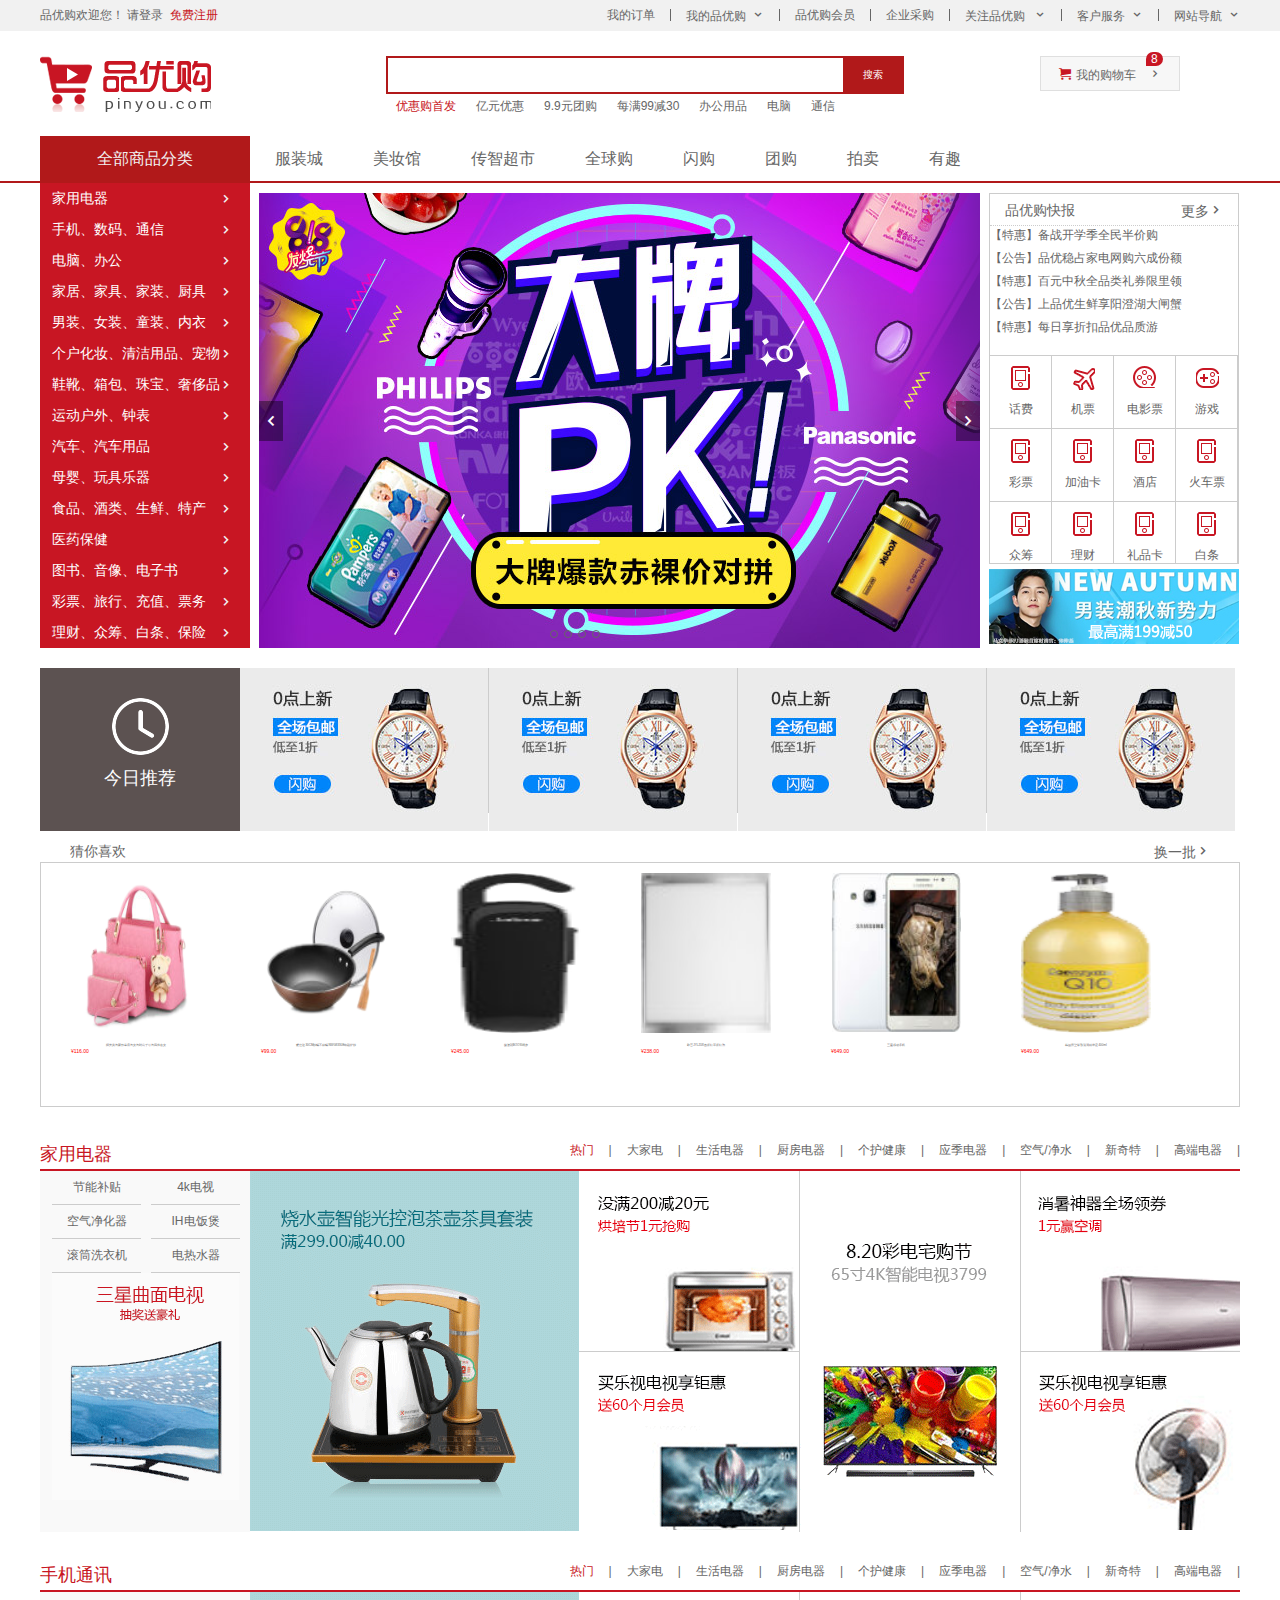
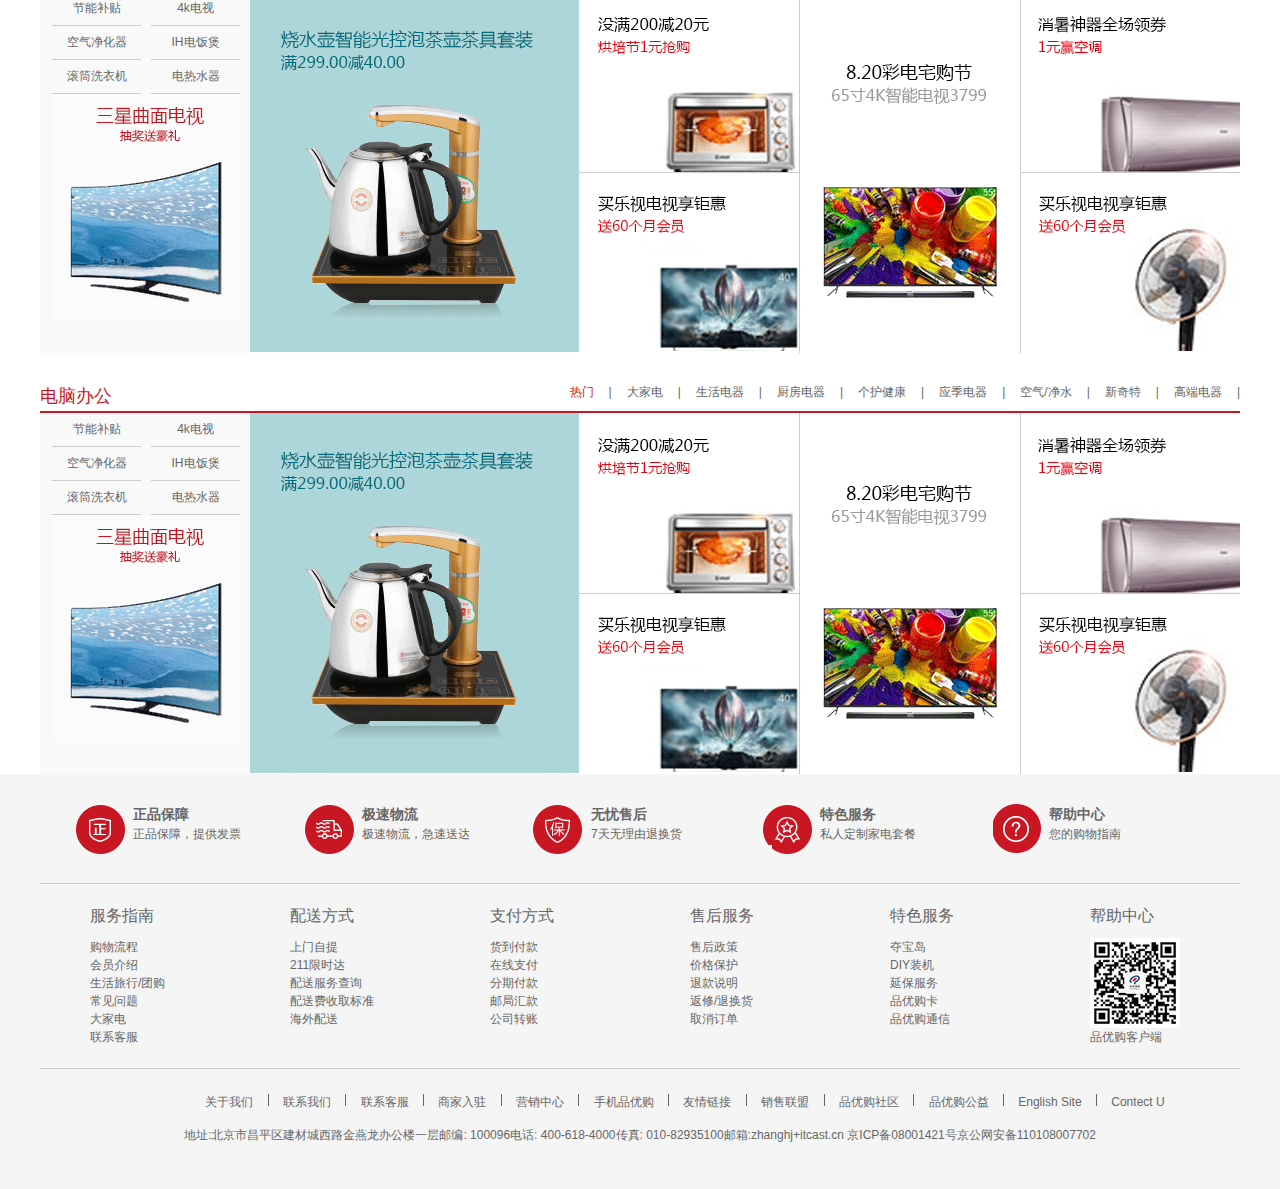
<file: index.html>
<!DOCTYPE html>
<html lang="en">

<head>
    <meta charset="UTF-8">
    <meta http-equiv="X-UA-Compatible" content="IE=edge">
    <meta name="viewport" content="width=device-width, initial-scale=1.0">
    <!-- 网站TDK三大标签SEO优化 -->
    <title>品优购-优选商品购物网站，正品低价，品质保障，配送及时，轻松购物！</title>
    <!-- 网站说明 -->
    <meta name="descration" content="品优购商城-专业的综合网上购物商城,销售家电、数码通讯、电脑、家居百货、服装服饰、母婴、图书、食品等数万个品牌优质商品.便捷、诚信的服务，为您提供愉悦的网上购物体验!" />
    <!-- 关键字 -->
    <meta name="keywords" content="网上购物,网上商城,手机,笔记本,电脑,MP3,CD,VCD,DV,相机,数码,配件,手表,存储卡,京东" />

    <!-- 引入网站图标 -->
    <!-- 错误：一定要把图片前“/”去掉，因为它本身在根目录下 -->
    <link rel="shortcut icon" href="favicon.ico" />
    <!-- 引入我们初始化样式文件 -->
    <link rel="stylesheet" href="css/base.css">
    <!-- 引入公共样式文件 -->
    <link rel="stylesheet" href="css/common.css">
    <!-- 引入首页的css样式文件 -->
    <link rel="stylesheet" href="css/index.css">
    <script src="js/anmiate.js"></script>
    <script src="js/lunbo.js"></script>

</head>

<body>
    <!-- 快截导航模块 -->
    <!-- section常用来定义文章中的章节页眉页脚等 -->
    <section class="shortcut">
        <div class=" w">
            <div class="f1">
                <ul>
                    <li>品优购欢迎您！&nbsp;</li>
                    <li> <a href="#">请登录&nbsp;&nbsp;</a><a href="register.html" class="style_red">免费注册</a></li>
                </ul>
            </div>
            <div class="f2">
                <ul>
                    <li>我的订单</li>
                    <li></li>
                    <li class="arrow-icon">我的品优购</li>
                    <li></li>
                    <li>品优购会员</li>
                    <li></li>
                    <li>企业采购</li>
                    <li></li>
                    <li class="arrow-icon">关注品优购 </li>
                    <li></li>
                    <li class="arrow-icon">客户服务</li>
                    <li></li>
                    <li class="arrow-icon">网站导航</li>
                </ul>
            </div>
        </div>
    </section>
    <!-- 快捷导航模块结束 -->
    <!-- header头部模块制作开始 -->
    <header class="header w ">
        <!-- logo模块 -->
        <div class="logo">
            <h1>
                <a href="#" title="品优购商城">品优购商城</a>
            </h1>
        </div>
        <!-- rearch搜索模块制作 -->
        <div class="search">
            <input type="search" name="" id="" />
            <button>搜索</button>
        </div>
        <!-- hotwords模块制作 -->
        <div class="hotwords">
            <ul>
                <li><a href="#" class="style_red">优惠购首发</a></li>
                <li><a href="#">亿元优惠</a></li>
                <li><a href="#">9.9元团购</a></li>
                <li><a href="#">每满99减30</a></li>
                <li><a href="#">办公用品</a></li>
                <li><a href="#">电脑</a></li>
                <li><a href="#">通信</a></li>
            </ul>
        </div>
        <div class="shopcar">我的购物车
            <i class='count'>8</i>
        </div>
        <!-- hotwords模块制作结束 -->

    </header>
    <!-- nav导航制作 -->
    <nav class="nav">
        <div class="w">
            <div class="dropdown">
                <div class="dt"> 全部商品分类</div>
                <div class="dd">
                    <ul>
                        <li><a href="#">家用电器</a></li>
                        <li><a href="list.html">手机、数码、通信</a></li>
                        <li><a href="#">电脑、办公</a></li>
                        <li><a href="#">家居、家具、家装、厨具</a></li>
                        <li><a href="#">男装、女装、童装、内衣</a></li>
                        <li><a href="#">个户化妆、清洁用品、宠物</a></li>
                        <li><a href="#">鞋靴、箱包、珠宝、奢侈品</a></li>
                        <li><a href="#">运动户外、钟表</a></li>
                        <li><a href="#">汽车、汽车用品</a></li>
                        <li><a href="#">母婴、玩具乐器</a></li>
                        <li><a href="#">食品、酒类、生鲜、特产</a></li>
                        <li><a href="#">医药保健</a></li>
                        <li><a href="#">图书、音像、电子书</a></li>
                        <li><a href="#">彩票、旅行、充值、票务</a></li>
                        <li><a href="#">理财、众筹、白条、保险</a></li>
                    </ul>
                </div>

            </div>
            <div class="navitems">
                <ul>
                    <li>
                        <a href="#">服装城</a>
                    </li>
                    <li>
                        <a href="#">美妆馆</a>
                    </li>
                    <li>
                        <a href="#">传智超市</a>
                    </li>
                    <li>
                        <a href="#">全球购</a>
                    </li>
                    <li>
                        <a href="#">闪购</a>
                    </li>
                    <li>
                        <a href="#">团购</a>
                    </li>
                    <li>
                        <a href="#">拍卖</a>
                    </li>
                    <li>
                        <a href="#">有趣</a>
                    </li>
                </ul>

            </div>
        </div>
    </nav>
    <!-- nav导航制作结束 -->
    <!-- 页面主模块 -->
    <div class="w">
        <div class="main">
            <div class="focus f1">
                <a href="javascript:;" class="arrow-1"></a>
                <a href="javascript:;" class="arrow-2"></a>
                <ul>
                    <li>
                        <a href="#"><img src="upload/focus.png" alt=""></a>
                    </li>

                    <li>
                        <a href="#"><img src="upload/focus1.jpg" alt=""></a>
                    </li>

                    <li>
                        <a href="#"><img src="upload/focus2.jpg" alt=""></a>
                    </li>
                    <li>
                        <a href="#"><img src="upload/focus3.jpg" alt=""></a>
                    </li>
                    <li>
                        <a href="#"><img src="upload/focus.png" alt=""></a>
                    </li>
                </ul>
                <ol class="circle">

                </ol>
            </div>
            <div class="newsflash f2">
                <!-- 新闻模块 -->
                <div class="news">
                    <div class="news-hd">
                        品优购快报
                        <a href="#">更多</a>
                    </div>
                    <div class="news-dd">
                        <ul>
                            <li><a href="#">【特惠】备战开学季全民半价购</a></li>
                            <li> <a href="#">【公告】品优稳占家电网购六成份额</a></li>
                            <li><a href="#">【特惠】百元中秋全品类礼券限里领</a></li>
                            <li><a href="#">【公告】上品优生鲜享阳澄湖大闸蟹</a></li>
                            <li><a href="#">【特惠】每日享折扣品优品质游</a></li>


                        </ul>
                    </div>
                </div>
                <!-- 生活服务模块 -->
                <div class="lifeservice">
                    <ul>
                        <li>
                            <a href="#"><i class="service_ico i1"></i><p>话费</p></a>
                        </li>
                        <li>
                            <a href="#"><i  class="service_ico i2"></i><p>机票</p></a>
                        </li>
                        <li>
                            <a href="#"><i  class="service_ico i3"></i><p>电影票</p></a>
                        </li>
                        <li>
                            <a href="#"><i class="service_ico i4"></i><p>游戏</p></a>
                        </li>
                        <li>
                            <a href="#"><i class="service_ico i5"></i><p>彩票</p></a>
                        </li>
                        <li>
                            <a href="#"><i class="service_ico i6"></i><p>加油卡</p></a>
                        </li>
                        <li>
                            <a href="#"><i class="service_ico i7"></i><p>酒店</p></a>
                        </li>
                        <li>
                            <a href="#"><i class="service_ico i8"></i><p>火车票</p></a>
                        </li>
                        <li>
                            <a href="#"><i class="service_ico i9"></i><p>众筹</p></a>
                        </li>
                        <li>
                            <a href="#"><i class="service_ico i10"></i><p>理财</p></a>
                        </li>
                        <li>
                            <a href="#"><i class="service_ico i11"></i><p>礼品卡</p></a>
                        </li>
                        <li>
                            <a href="#"><i class="service_ico i12"></i><p>白条</p></a>
                        </li>
                    </ul>
                </div>
                <!-- 特价模块 -->
                <div class="bargain">
                    <img src="upload/bargain.png">
                </div>
            </div>
        </div>
    </div>
    <!-- 推荐服务模块 -->
    <div class="recommend w">
        <div class="recom-hd f1">
            <img src="images/clock.png" alt="">
            <h3>今日推荐</h3>
        </div>
        <div class="recom-bd f2">
            <ul>
                <li>
                    <a href="#"><img src="upload/recom_03.jpg" alt=""></a>
                </li>
                <li>
                    <a href="#"><img src="upload/recom_03.jpg" alt=""></a>
                </li>
                <li>
                    <a href="#"><img src="upload/recom_03.jpg" alt=""></a>
                </li>
                <li class="last">
                    <a href="#"><img src="upload/recom_03.jpg" alt=""></a>
                </li>
            </ul>
        </div>
    </div>
    <!-- 猜你喜欢模块 -->
    <div class="hobby w">
        <div>
            <ul>
                <li>猜你喜欢</li>
                <li class="hobby-m">换一批</li>
            </ul>
        </div>
        <div class="hobby2">
            <ul>
                <li>
                    <a href="#"><img src="upload/152.png" alt="">
                        <div>
                            <p>阳光美包新款单肩包女 包时尚子母包四件套女</p>
                            <p class="price">¥116.00</p>
                        </div>
                    </a>
                </li>
                <li>
                    <a href="#"><img src="upload/153.png" alt="">
                        <div>
                            <p>爱仕达 30CM炒锅不粘锅NWG8330E电磁炉炒</p>
                            <p class="price">¥99.00</p>
                        </div>
                    </a>
                </li>
                <li>
                    <a href="#"><img src="upload/154.png" alt="">
                        <div>
                            <p>捷波朗BOOSI颈步</p>
                            <p class="price">¥245.00</p>
                        </div>
                    </a>
                </li>
                <li>
                    <a href="#"><img src="upload/156.png" alt="">
                        <div>
                            <p>欧普JYLZ08面板灯平板灯泡</p>
                            <p class="price">¥238.00</p>
                        </div>
                    </a>
                </li>
                <li>
                    <a href="#"><img src="upload/158.png" alt="">
                        <div>
                            <p>三星移动手机</p>
                            <p class="price">¥649.00</p>
                        </div>

                    </a>
                </li>
                <li>
                    <a href="#"><img src="upload/159.png" alt="">
                        <div>
                            <p>韩国所望紧致滋润精华露400ml</p>
                            <p class="price">¥649.00</p>
                        </div>
                    </a>
                </li>
            </ul>
        </div>
    </div>
    <!-- 猜你喜欢模块结束 -->
    <!-- 楼层区域制作开始 -->
    <div class="floor">
        <!-- 1楼家用电器楼层 -->
        <div class="w jiadian">
            <div class="box_hd">
                <h3>家用电器</h3>
                <div class="tab_list">
                    <ul>
                        <li><a href="" class="style_red">热门</a>|</li>
                        <li><a href="">大家电</a>|</li>
                        <li><a href="">生活电器</a>|</li>
                        <li><a href="">厨房电器</a>|</li>
                        <li><a href="">个护健康</a>|</li>
                        <li><a href="">应季电器</a>|</li>
                        <li><a href="">空气/净水</a>|</li>
                        <li><a href="">新奇特</a>|</li>
                        <li><a href="">高端电器</a>|</li>
                    </ul>
                </div>

            </div>
            <div class="box_bd">
                <div class="tab_content">
                    <div class="tab_list_item">
                        <div class="col_210">
                            <ul>

                                <li> <a href="#">节能补贴</a></li>
                                <li> <a href="#">4k电视</a></li>
                                <li> <a href="#">空气净化器</a></li>
                                <li> <a href="#">IH电饭煲</a></li>
                                <li> <a href="#">滚筒洗衣机</a></li>
                                <li> <a href="#">电热水器</a></li>
                            </ul>
                            <a href="#">
                                <img src="upload/floor-1-1.png" alt="">
                            </a>
                        </div>
                        <div class="col_329">
                            <a href="#"><img src="upload/floor-1-b01.png" alt=""></a>
                        </div>
                        <div class="col_221">
                            <a href="#" class="bb"><img src="upload/floor-1-2.png" alt=""></a>
                            <a href="#"><img src="upload/floor-1-3.png" alt=""></a>
                        </div>
                        <div class="col_221">
                            <a href="#"><img src="upload/floor-1-4.png" alt=""></a>
                        </div>
                        <div class="col_219">
                            <a href="#" class="bb"><img src="upload/floor-1-5.png" alt=""></a>
                            <a href="#"><img src="upload/floor-1-6.png" alt=""></a>
                        </div>
                    </div>
                </div>
            </div>
        </div>
        <!-- 2楼手机通讯 -->
        <div class="w jiadian">
            <div class="box_hd">
                <h3>手机通讯</h3>
                <div class="tab_list">
                    <ul>
                        <li><a href="" class="style_red">热门</a>|</li>
                        <li><a href="">大家电</a>|</li>
                        <li><a href="">生活电器</a>|</li>
                        <li><a href="">厨房电器</a>|</li>
                        <li><a href="">个护健康</a>|</li>
                        <li><a href="">应季电器</a>|</li>
                        <li><a href="">空气/净水</a>|</li>
                        <li><a href="">新奇特</a>|</li>
                        <li><a href="">高端电器</a>|</li>
                    </ul>
                </div>

            </div>
            <div class="box_bd">
                <div class="tab_content">
                    <div class="tab_list_item">
                        <div class="col_210">
                            <ul>

                                <li> <a href="#">节能补贴</a></li>
                                <li> <a href="#">4k电视</a></li>
                                <li> <a href="#">空气净化器</a></li>
                                <li> <a href="#">IH电饭煲</a></li>
                                <li> <a href="#">滚筒洗衣机</a></li>
                                <li> <a href="#">电热水器</a></li>
                            </ul>
                            <a href="#">
                                <img src="upload/floor-1-1.png" alt="">
                            </a>
                        </div>
                        <div class="col_329">
                            <a href="#"><img src="upload/floor-1-b01.png" alt=""></a>
                        </div>
                        <div class="col_221">
                            <a href="#" class="bb"><img src="upload/floor-1-2.png" alt=""></a>
                            <a href="#"><img src="upload/floor-1-3.png" alt=""></a>
                        </div>
                        <div class="col_221">
                            <a href="#"><img src="upload/floor-1-4.png" alt=""></a>
                        </div>
                        <div class="col_219">
                            <a href="#" class="bb"><img src="upload/floor-1-5.png" alt=""></a>
                            <a href="#"><img src="upload/floor-1-6.png" alt=""></a>
                        </div>
                    </div>
                </div>
            </div>
        </div>
        <!-- 3楼电脑办公 -->
        <div class="w jiadian">
            <div class="box_hd">
                <h3>电脑办公</h3>
                <div class="tab_list">
                    <ul>
                        <li><a href="" class="style_red">热门</a>|</li>
                        <li><a href="">大家电</a>|</li>
                        <li><a href="">生活电器</a>|</li>
                        <li><a href="">厨房电器</a>|</li>
                        <li><a href="">个护健康</a>|</li>
                        <li><a href="">应季电器</a>|</li>
                        <li><a href="">空气/净水</a>|</li>
                        <li><a href="">新奇特</a>|</li>
                        <li><a href="">高端电器</a>|</li>
                    </ul>
                </div>

            </div>
            <div class="box_bd">
                <div class="tab_content">
                    <div class="tab_list_item">
                        <div class="col_210">
                            <ul>

                                <li> <a href="#">节能补贴</a></li>
                                <li> <a href="#">4k电视</a></li>
                                <li> <a href="#">空气净化器</a></li>
                                <li> <a href="#">IH电饭煲</a></li>
                                <li> <a href="#">滚筒洗衣机</a></li>
                                <li> <a href="#">电热水器</a></li>
                            </ul>
                            <a href="#">
                                <img src="upload/floor-1-1.png" alt="">
                            </a>
                        </div>
                        <div class="col_329">
                            <a href="#"><img src="upload/floor-1-b01.png" alt=""></a>
                        </div>
                        <div class="col_221">
                            <a href="#" class="bb"><img src="upload/floor-1-2.png" alt=""></a>
                            <a href="#"><img src="upload/floor-1-3.png" alt=""></a>
                        </div>
                        <div class="col_221">
                            <a href="#"><img src="upload/floor-1-4.png" alt=""></a>
                        </div>
                        <div class="col_219">
                            <a href="#" class="bb"><img src="upload/floor-1-5.png" alt=""></a>
                            <a href="#"><img src="upload/floor-1-6.png" alt=""></a>
                        </div>
                    </div>
                </div>
            </div>
        </div>
    </div>
    <!-- 楼层区域制作结束 -->
    <!-- 底部模块制作 -->
    <footer class="footer">
        <div class="w">
            <div class="mod_service">
                <ul>
                    <li>
                        <h5 class="t1"></h5>
                        <div class="service_txt">
                            <h4>正品保障</h4>
                            <p>正品保障，提供发票</p>
                        </div>
                    </li>
                    <li>
                        <h5 class="t2"></h5>
                        <div class="service_txt">
                            <h4>极速物流</h4>
                            <p>极速物流，急速送达</p>
                        </div>
                    </li>
                    <li>
                        <h5 class="t3"></h5>
                        <div class="service_txt">
                            <h4>无忧售后</h4>
                            <p>7天无理由退换货</p>
                        </div>

                    </li>
                    <li>
                        <h5 class="t4"></h5>
                        <div class="service_txt">
                            <h4>特色服务</h4>
                            <p>私人定制家电套餐</p>
                        </div>
                    </li>
                    <li>
                        <h5 class="t5"></h5>
                        <div class="service_txt">
                            <h4>帮助中心</h4>
                            <p>您的购物指南</p>
                        </div>
                    </li>
                </ul>

            </div>
            <div class='mod_help'>
                <dl>
                    <dt>服务指南</dt>
                    <dd><a href="#">购物流程</a></dd>
                    <dd><a href="#">会员介绍</a></dd>
                    <dd><a href="#">生活旅行/团购</a></dd>
                    <dd><a href="#">常见问题</a></dd>
                    <dd><a href="#">大家电</a></dd>
                    <dd><a href="#">联系客服</a></dd>
                </dl>
                <dl>
                    <dt>配送方式</dt>
                    <dd>
                        <a href="#"></a>上门自提</dd>
                    <dd>
                        <a href="#"></a>211限时达</dd>
                    <dd>
                        <a href="#"></a>配送服务查询</dd>
                    <dd>
                        <a href="#"></a>配送费收取标准</dd>
                    <dd>
                        <a href="#"></a>海外配送</dd>

                </dl>
                <dl>
                    <dt>支付方式</dt>
                    <dd>
                        <a href="#"></a>货到付款</dd>
                    <dd>
                        <a href="#"></a>在线支付</dd>
                    <dd>
                        <a href="#"></a>分期付款</dd>
                    <dd>
                        <a href="#"></a>邮局汇款</dd>
                    <dd>
                        <a href="#"></a>公司转账</dd>
                </dl>
                <dl>
                    <dt>售后服务</dt>
                    <dd>
                        <a href="#"></a>售后政策</dd>
                    <dd>
                        <a href="#"></a>价格保护</dd>
                    <dd>
                        <a href="#"></a>退款说明</dd>
                    <dd>
                        <a href="#"></a>返修/退换货</dd>
                    <dd>
                        <a href="#"></a>取消订单</dd>
                </dl>
                <dl>
                    <dt>特色服务</dt>
                    <dd>
                        <a href="#"></a>夺宝岛</dd>
                    <dd>
                        <a href="#"></a>DIY装机</dd>
                    <dd>
                        <a href="#"></a>延保服务</dd>
                    <dd>
                        <a href="#"></a>品优购卡</dd>
                    <dd>
                        <a href="#"></a>品优购通信</dd>
                </dl>
                <dl>
                    <dt>帮助中心</dt>
                    <dd><img src="images/wx_cz.jpg"></dd>
                    <dd>品优购客户端</dd>
                </dl>
            </div>
            <div class="mod_copyright">
                <div class="links">
                    <ul>
                        <li>
                            <a href="#">关于我们</a>
                        </li>
                        <li></li>
                        <li>
                            <a href="#">联系我们</a>
                        </li>
                        <li></li>
                        <li>
                            <a href="#">联系客服</a>
                        </li>
                        <li></li>
                        <li>
                            <a href="#">商家入驻</a>
                        </li>
                        <li></li>
                        <li>
                            <a href="#">营销中心</a>
                        </li>
                        <li></li>
                        <li>
                            <a href="#">手机品优购</a>
                        </li>
                        <li></li>
                        <li>
                            <a href="#">友情链接</a>
                        </li>
                        <li></li>
                        <li>
                            <a href="#">销售联盟</a>
                        </li>
                        <li></li>
                        <li>
                            <a href="#">品优购社区</a>
                        </li>
                        <li></li>
                        <li>
                            <a href="#">品优购公益</a>
                        </li>
                        <li></li>
                        <li>
                            <a href="#">English Site</a>
                        </li>
                        <li></li>
                        <li>
                            <a href="#">Contect U</a>
                        </li>

                    </ul>
                </div>
                <div class="copyright">
                    <p>地址:北京市昌平区建材城西路金燕龙办公楼一层邮编: 100096电话: 400-618-4000传真: 010-82935100邮箱:zhanghj+itcast.cn 京ICP备08001421号京公网安备110108007702</p>
                </div>
            </div>
        </div>

    </footer>
    <!-- 底部模块制作结束 -->



</body>

</html>
</file>
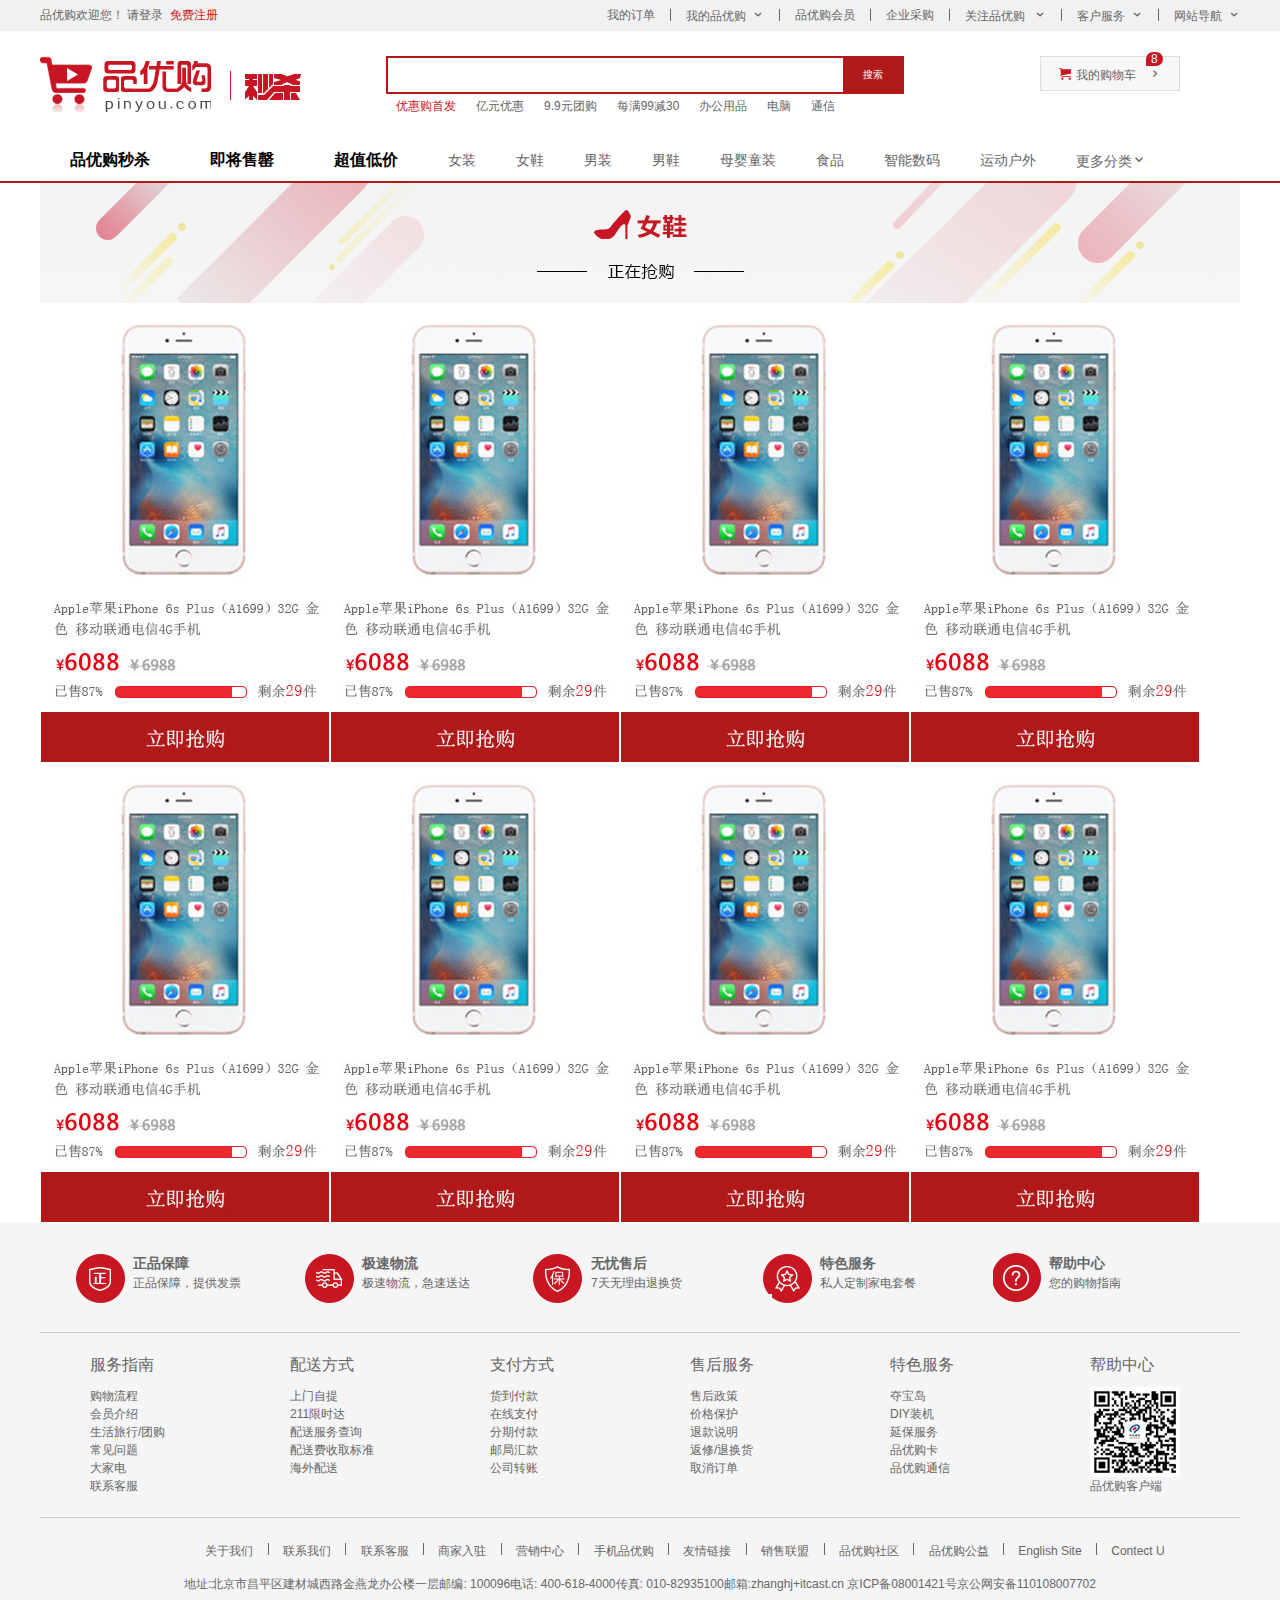
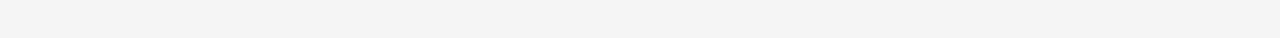
<file: list.html>
<!DOCTYPE html>
<html lang="en">

<head>
    <meta charset="UTF-8">
    <meta http-equiv="X-UA-Compatible" content="IE=edge">
    <meta name="viewport" content="width=device-width, initial-scale=1.0">
    <title>品优购列表页，正品低价，品质保障，配送及时，轻松购物！</title>
    <!-- 网站说明 -->
    <meta name="descration" content="品优购商城-专业的综合网上购物商城,销售家电、数码通讯、电脑、家居百货、服装服饰、母婴、图书、食品等数万个品牌优质商品.便捷、诚信的服务，为您提供愉悦的网上购物体验!" />
    <!-- 关键字 -->
    <meta name="keywords" content="网上购物,网上商城,手机,笔记本,电脑,MP3,CD,VCD,DV,相机,数码,配件,手表,存储卡,京东" />
    <link rel="shortcut icon" href="favicon.ico" />
    <!-- 引入我们初始化样式文件 -->
    <link rel="stylesheet" href="css/base.css">
    <!-- 引入公共样式文件 -->
    <link rel="stylesheet" href="css/common.css">
    <!-- 引入列表页样式文件 -->
    <link rel="stylesheet" href="css/list.css">
</head>


<body>
    <!-- 快截导航模块 -->
    <!-- section常用来定义文章中的章节页眉页脚等 -->
    <section class="shortcut">
        <div class=" w">
            <div class="f1">
                <ul>
                    <li>品优购欢迎您！&nbsp;</li>
                    <li> <a href="#">请登录&nbsp;&nbsp;</a><a href="#" class="style_red">免费注册</a></li>
                </ul>
            </div>
            <div class="f2">
                <ul>
                    <li>我的订单</li>
                    <li></li>
                    <li class="arrow-icon">我的品优购</li>
                    <li></li>
                    <li>品优购会员</li>
                    <li></li>
                    <li>企业采购</li>
                    <li></li>
                    <li class="arrow-icon">关注品优购 </li>
                    <li></li>
                    <li class="arrow-icon">客户服务</li>
                    <li></li>
                    <li class="arrow-icon">网站导航</li>
                </ul>
            </div>
        </div>
    </section>
    <!-- 快捷导航模块结束 -->
    <!-- header头部模块制作开始 -->
    <header class="header w ">
        <!-- logo模块 -->
        <div class="logo">
            <h1>
                <a href="#" title="品优购商城">品优购商城</a>
            </h1>
        </div>
        <!-- 列表页秒杀实现 -->
        <div class="sk">
            <img src="images/sk.png" alt="">
        </div>
        <!-- rearch搜索模块制作 -->
        <div class="search">
            <input type="search" name="" id="" />
            <button>搜索</button>
        </div>
        <!-- hotwords模块制作 -->
        <div class="hotwords">
            <ul>
                <li><a href="#" class="style_red">优惠购首发</a></li>
                <li><a href="#">亿元优惠</a></li>
                <li><a href="#">9.9元团购</a></li>
                <li><a href="#">每满99减30</a></li>
                <li><a href="#">办公用品</a></li>
                <li><a href="#">电脑</a></li>
                <li><a href="#">通信</a></li>
            </ul>
        </div>
        <div class="shopcar">我的购物车
            <i class='count'>8</i>
        </div>
        <!-- hotwords模块制作结束 -->

    </header>
    <!-- nav导航制作 -->
    <nav class="nav">
        <div class="w">
            <div class="sk_list">
                <ul>
                    <li><a href="#">品优购秒杀</a></li>
                    <li>
                        <a href="#">即将售罄</a>
                    </li>
                    <li>
                        <a href="#">超值低价</a>
                    </li>
                </ul>

            </div>
            <div class="sk_con">
                <ul>
                    <li><a href="#">女装</a></li>
                    <li><a href="#">女鞋</a></li>
                    <li><a href="#">男装</a></li>
                    <li><a href="#">男鞋</a></li>
                    <li><a href="#">母婴童装</a></li>
                    <li><a href="#">食品</a></li>
                    <li><a href="#">智能数码</a></li>
                    <li><a href="#">运动户外</a></li>
                    <li><a href="#">更多分类</a></li>
                </ul>

            </div>
        </div>

    </nav>
    <!-- nav导航制作结束 -->
    <!-- 列表页主体开始 -->
    <div class="w sk_container">
        <div class="sk_hd">
            <img src="upload/bg_03.png" alt="">
        </div>
        <div class="sk_bd">
            <ul class="clearfix">
                <li><img src="upload/list.jpg" alt=""></li>
                <li><img src="upload/list.jpg" alt=""></li>
                <li><img src="upload/list.jpg" alt=""></li>
                <li><img src="upload/list.jpg" alt=""></li>
                <li><img src="upload/list.jpg" alt=""></li>
                <li><img src="upload/list.jpg" alt=""></li>
                <li><img src="upload/list.jpg" alt=""></li>
                <li><img src="upload/list.jpg" alt=""></li>
            </ul>
        </div>
    </div>
    <!-- 底部模块制作 -->
    <footer class="footer">
        <div class="w">
            <div class="mod_service">
                <ul>
                    <li>
                        <h5 class="t1"></h5>
                        <div class="service_txt">
                            <h4>正品保障</h4>
                            <p>正品保障，提供发票</p>
                        </div>
                    </li>
                    <li>
                        <h5 class="t2"></h5>
                        <div class="service_txt">
                            <h4>极速物流</h4>
                            <p>极速物流，急速送达</p>
                        </div>
                    </li>
                    <li>
                        <h5 class="t3"></h5>
                        <div class="service_txt">
                            <h4>无忧售后</h4>
                            <p>7天无理由退换货</p>
                        </div>

                    </li>
                    <li>
                        <h5 class="t4"></h5>
                        <div class="service_txt">
                            <h4>特色服务</h4>
                            <p>私人定制家电套餐</p>
                        </div>
                    </li>
                    <li>
                        <h5 class="t5"></h5>
                        <div class="service_txt">
                            <h4>帮助中心</h4>
                            <p>您的购物指南</p>
                        </div>
                    </li>
                </ul>

            </div>
            <div class='mod_help'>
                <dl>
                    <dt>服务指南</dt>
                    <dd><a href="#">购物流程</a></dd>
                    <dd><a href="#">会员介绍</a></dd>
                    <dd><a href="#">生活旅行/团购</a></dd>
                    <dd><a href="#">常见问题</a></dd>
                    <dd><a href="#">大家电</a></dd>
                    <dd><a href="#">联系客服</a></dd>
                </dl>
                <dl>
                    <dt>配送方式</dt>
                    <dd>
                        <a href="#"></a>上门自提</dd>
                    <dd>
                        <a href="#"></a>211限时达</dd>
                    <dd>
                        <a href="#"></a>配送服务查询</dd>
                    <dd>
                        <a href="#"></a>配送费收取标准</dd>
                    <dd>
                        <a href="#"></a>海外配送</dd>

                </dl>
                <dl>
                    <dt>支付方式</dt>
                    <dd>
                        <a href="#"></a>货到付款</dd>
                    <dd>
                        <a href="#"></a>在线支付</dd>
                    <dd>
                        <a href="#"></a>分期付款</dd>
                    <dd>
                        <a href="#"></a>邮局汇款</dd>
                    <dd>
                        <a href="#"></a>公司转账</dd>
                </dl>
                <dl>
                    <dt>售后服务</dt>
                    <dd>
                        <a href="#"></a>售后政策</dd>
                    <dd>
                        <a href="#"></a>价格保护</dd>
                    <dd>
                        <a href="#"></a>退款说明</dd>
                    <dd>
                        <a href="#"></a>返修/退换货</dd>
                    <dd>
                        <a href="#"></a>取消订单</dd>
                </dl>
                <dl>
                    <dt>特色服务</dt>
                    <dd>
                        <a href="#"></a>夺宝岛</dd>
                    <dd>
                        <a href="#"></a>DIY装机</dd>
                    <dd>
                        <a href="#"></a>延保服务</dd>
                    <dd>
                        <a href="#"></a>品优购卡</dd>
                    <dd>
                        <a href="#"></a>品优购通信</dd>
                </dl>
                <dl>
                    <dt>帮助中心</dt>
                    <dd><img src="images/wx_cz.jpg"></dd>
                    <dd>品优购客户端</dd>
                </dl>
            </div>
            <div class="mod_copyright">
                <div class="links">
                    <ul>
                        <li>
                            <a href="#">关于我们</a>
                        </li>
                        <li></li>
                        <li>
                            <a href="#">联系我们</a>
                        </li>
                        <li></li>
                        <li>
                            <a href="#">联系客服</a>
                        </li>
                        <li></li>
                        <li>
                            <a href="#">商家入驻</a>
                        </li>
                        <li></li>
                        <li>
                            <a href="#">营销中心</a>
                        </li>
                        <li></li>
                        <li>
                            <a href="#">手机品优购</a>
                        </li>
                        <li></li>
                        <li>
                            <a href="#">友情链接</a>
                        </li>
                        <li></li>
                        <li>
                            <a href="#">销售联盟</a>
                        </li>
                        <li></li>
                        <li>
                            <a href="#">品优购社区</a>
                        </li>
                        <li></li>
                        <li>
                            <a href="#">品优购公益</a>
                        </li>
                        <li></li>
                        <li>
                            <a href="#">English Site</a>
                        </li>
                        <li></li>
                        <li>
                            <a href="#">Contect U</a>
                        </li>

                    </ul>
                </div>
                <div class="copyright">
                    <p>地址:北京市昌平区建材城西路金燕龙办公楼一层邮编: 100096电话: 400-618-4000传真: 010-82935100邮箱:zhanghj+itcast.cn 京ICP备08001421号京公网安备110108007702</p>
                </div>
            </div>
        </div>

    </footer>
    <!-- 底部模块制作结束 -->

</body>

</html>
</file>
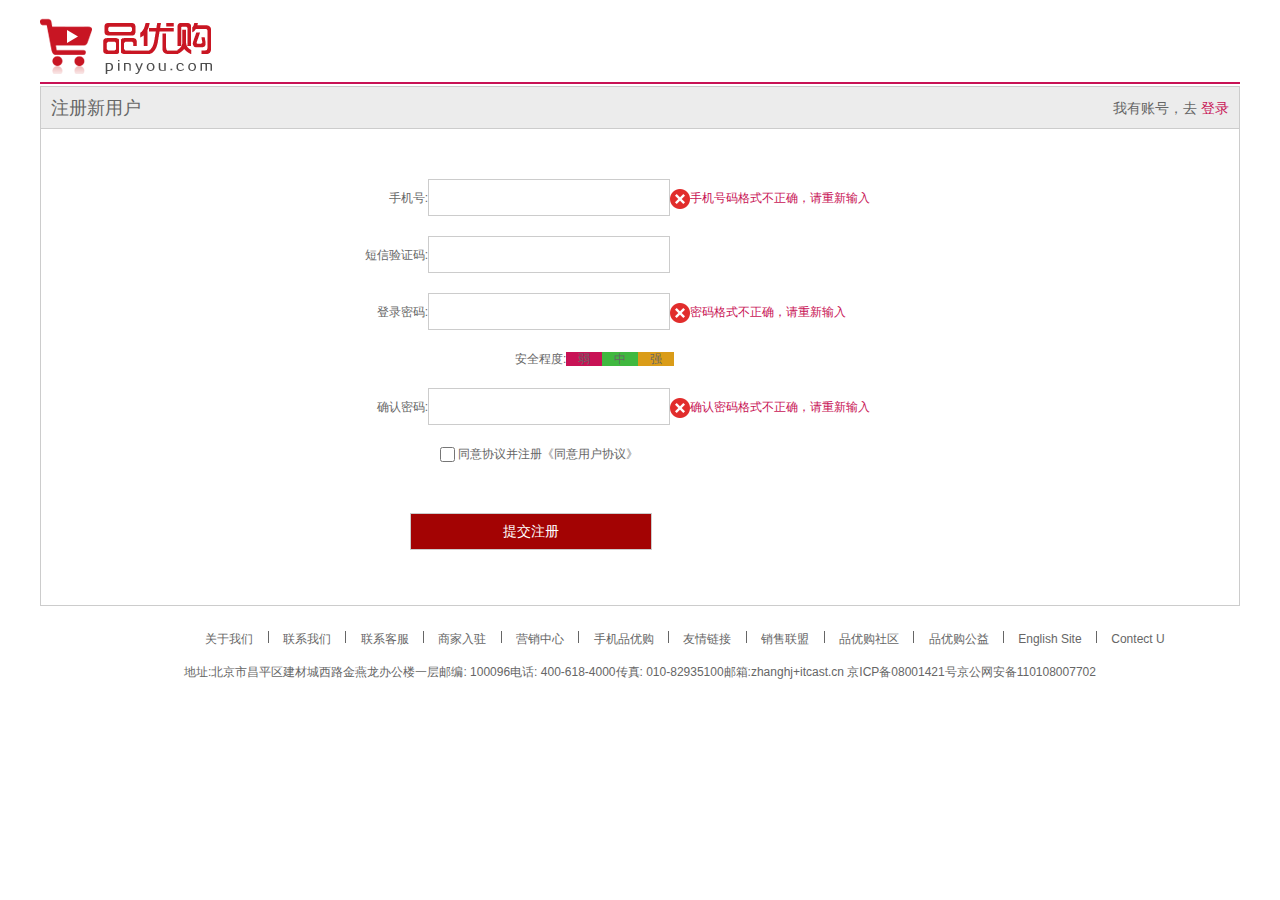
<file: register.html>
<!DOCTYPE html>
<html lang="en">

<head>
    <meta charset="UTF-8">
    <meta http-equiv="X-UA-Compatible" content="IE=edge">
    <meta name="viewport" content="width=device-width, initial-scale=1.0">
    <title>注册页面</title>
    <link rel="shortcut icon" href="favicon.ico" />
    <!-- 引入我们初始化样式文件 -->
    <link rel="stylesheet" href="css/base.css">
    <!-- 引入注册页面样式 -->
    <link rel="stylesheet" href="css/register.css">
</head>

<body>
    <div class="w">
        <header>
            <div class="logo">
                <img src="images/logo.png" alt="">
            </div>
        </header>
        <div class="registerarea">
            <h3>注册新用户
                <div class="login">我有账号，去 <a href="#"> 登录</a></div>
            </h3>
            <div class="reg_form">
                <form action="#">
                    <ul>
                        <li><label for="">手机号:</label><input type="text"><span><i class="error_icon"></i>手机号码格式不正确，请重新输入</span></li>
                        <li><label for="">短信验证码:</label><input type="text"></li>
                        <li><label for="">登录密码:</label><input type="text"><span><i class="error_icon"></i>密码格式不正确，请重新输入</span></li>
                        <li class="safe">安全程度:<em class="ruo">弱</em><em class="zhong">中</em><em class="qiang">强</em></li>
                        <li><label for="">确认密码:</label><input type="text"><span><i class="error_icon"></i>确认密码格式不正确，请重新输入</span></li>
                        <li class="agree"> <input type="checkbox" class="check"> 同意协议并注册<a href="#">《同意用户协议》</a> </li>
                        <li><input type="submit" value="提交注册" class="btn"></li>
                    </ul>
                </form>
            </div>
        </div>
        <footer>
            <div class="mod_copyright">
                <div class="links">
                    <ul>
                        <li>
                            <a href="#">关于我们</a>
                        </li>
                        <li></li>
                        <li>
                            <a href="#">联系我们</a>
                        </li>
                        <li></li>
                        <li>
                            <a href="#">联系客服</a>
                        </li>
                        <li></li>
                        <li>
                            <a href="#">商家入驻</a>
                        </li>
                        <li></li>
                        <li>
                            <a href="#">营销中心</a>
                        </li>
                        <li></li>
                        <li>
                            <a href="#">手机品优购</a>
                        </li>
                        <li></li>
                        <li>
                            <a href="#">友情链接</a>
                        </li>
                        <li></li>
                        <li>
                            <a href="#">销售联盟</a>
                        </li>
                        <li></li>
                        <li>
                            <a href="#">品优购社区</a>
                        </li>
                        <li></li>
                        <li>
                            <a href="#">品优购公益</a>
                        </li>
                        <li></li>
                        <li>
                            <a href="#">English Site</a>
                        </li>
                        <li></li>
                        <li>
                            <a href="#">Contect U</a>
                        </li>

                    </ul>
                </div>
                <div class="copyright">
                    <p>地址:北京市昌平区建材城西路金燕龙办公楼一层邮编: 100096电话: 400-618-4000传真: 010-82935100邮箱:zhanghj+itcast.cn 京ICP备08001421号京公网安备110108007702</p>
                </div>
            </div>
        </footer>
    </div>
</body>

</html>
</file>
<file: css/base.css>
/* 把我们所有标签的内外边距清零 */

* {
    margin: 0;
    padding: 0;
    /* css3盒子模型，使盒子加上内外边距为我们设置的大小 */
    box-sizing: border-box;
}


/* em 和 i 斜体的文字不倾斜 */

em,
i {
    font-style: normal
}


/* 去掉li 的小圆点 */

li {
    list-style: none
}

img {
    /* border 0 照顾低版本浏览器 如果 图片外面包含了链接会有边框的问题 */
    border: 0;
    /* 取消图片底侧有空白缝隙的问题 */
    vertical-align: middle
}

button {
    /* 当我们鼠标经过button 按钮的时候，鼠标变成小手 */
    cursor: pointer
}

a {
    color: #666;
    text-decoration: none
}

a:hover {
    color: #c81623
}

button,
input {
    /* "\5B8B\4F53" 就是宋体的意思 这样浏览器兼容性比较好 */
    font-family: Microsoft YaHei, Heiti SC, tahoma, arial, Hiragino Sans GB, "\5B8B\4F53", sans-serif;
    /* 默认有灰色边框我们需要手动去掉 */
    border: 0;
    outline: none;
}

body {
    /* CSS3 抗锯齿形 让文字显示的更加清晰 */
    -webkit-font-smoothing: antialiased;
    background-color: #fff;
    font: 12px/1.5 Microsoft YaHei, Heiti SC, tahoma, arial, Hiragino Sans GB, "\5B8B\4F53", sans-serif;
    color: #666
}

.hide,
.none {
    display: none
}


/* 清除浮动 */

.clearfix:after {
    visibility: hidden;
    clear: both;
    display: block;
    content: ".";
    height: 0
}

.clearfix {
    *zoom: 1
}
</file>
<file: css/common.css>
/* 模块化开发：这里存放公共样式，例如头部列表页和详情页等 */


/* 声明字体样式 */

@font-face {
    font-family: 'icomoon';
    src: url('fonts/icomoon.eot?tomleg');
    src: url('../fonts/icomoon.eot?tomleg#iefix') format('embedded-opentype'), url('../fonts/icomoon.ttf?tomleg') format('truetype'), url('../fonts/icomoon.woff?tomleg') format('woff'), url('../fonts/icomoon.svg?tomleg#icomoon') format('svg');
    font-weight: normal;
    font-style: normal;
    font-display: block;
}


/* 版心样式 */

.w {
    width: 1200px;
    margin: 0 auto;
}

.f1 {
    float: left;
}

.f2 {
    float: right;
}

.shortcut {
    height: 31px;
    line-height: 31px;
    background-color: #f1f1f1;
}

.shortcut ul li {
    float: left;
}

.shortcut ul li a {
    text-decoration: none;
}


/* 红色公共样式 */

.style_red {
    color: #c81623;
}


/* 选择所有偶数的li */

.shortcut .f2 ul li:nth-child(2n) {
    width: 1px;
    height: 12px;
    background-color: #666;
    margin: 9px 15px 0;
}

.arrow-icon::after {
    content: "\e91e";
    font-family: 'icomoon';
    margin-left: 6px;
}

.header {
    position: relative;
    height: 105px;
}

.header .logo {
    position: absolute;
    top: 25px;
    width: 171px;
    height: 61px;
}

.logo a {
    display: block;
    width: 171px;
    height: 61px;
    background: url(../images/logo.png) no-repeat;
    /* 京东的做法 */
    font-size: 0px;
    /* 淘宝的做法 */
    /* text-indent: -999px;
    overflow: hidden; */
}

.header .search {
    position: absolute;
    width: 518px;
    height: 38px;
    left: 346px;
    top: 25px;
    border: 2px solid #b1191a;
}

.header .search input {
    float: left;
    width: 455px;
    height: 34px;
    padding-left: 10px;
}

.header .search button {
    width: 59px;
    height: 34px;
    background-color: #b1191a;
    color: white;
    font-size: 10px;
}

.header .hotwords {
    position: absolute;
    top: 66px;
    left: 346px;
    width: 518px;
}

.header .hotwords ul li {
    float: left;
    margin: 0 10px;
}

.header .shopcar {
    position: absolute;
    width: 140px;
    height: 35px;
    border: 1px solid #dfdfdf;
    background-color: #f7f7f7;
    right: 60px;
    top: 25px;
    line-height: 35px;
    text-align: center;
}

.header .shopcar::before {
    content: '\e93a';
    font-family: 'icomoon';
    color: #c81623;
    margin-right: 5px;
}

.header .shopcar::after {
    content: '\e920';
    font-family: 'icomoon';
    margin-left: 10px;
}

.count {
    position: absolute;
    top: -5px;
    left: 105px;
    height: 14px;
    line-height: 14px;
    background-color: #c81623;
    padding: 0 5px;
    border-radius: 7px 7px 7px 0;
    color: white;
}

.nav {
    height: 47px;
    border-bottom: 2px solid #b1191a;
}

.nav .dropdown {
    float: left;
    width: 210px;
    height: 45px;
    background-color: #b1191a;
}

.nav .navitems {
    float: left;
}

.dropdown .dt {
    width: 100%;
    height: 100%;
    color: #f1f1f1;
    line-height: 45px;
    text-align: center;
    font-size: 16px;
}

.dropdown .dd {
    width: 210px;
    height: 465px;
    background-color: #c81623;
    margin-top: 2px;
}

.dropdown .dd ul li {
    height: 31px;
    line-height: 31px;
    margin-left: 2px;
    padding-left: 10px;
}

.dropdown .dd ul li:hover {
    height: 31px;
    line-height: 31px;
    margin-left: 2px;
    background: #fff;
}

.dropdown .dd ul li a {
    font-size: 14px;
    color: #fff;
}

.dropdown .dd ul li:hover a {
    color: #c81623;
}

.dropdown .dd ul li {
    position: relative;
}

.dropdown .dd ul li::after {
    content: '\e920';
    font-family: 'icomoon';
    color: #f1f1f1;
    font-size: 14px;
    margin-right: 10px;
    position: absolute;
    top: 1px;
    right: 7px;
}

.navitems ul li {
    float: left;
}

.navitems ul li a {
    display: block;
    height: 45px;
    line-height: 45px;
    font-size: 16px;
    padding: 0 25px;
}

.footer {
    height: 415px;
    background-color: #f5f5f5;
    padding-top: 30px;
}

.mod_service {
    height: 80px;
    border-bottom: 1px solid #ccc;
}

.mod_service ul li {
    width: 229px;
    height: 50px;
    float: left;
    padding-left: 35px;
}

.mod_service ul li h5 {
    float: left;
    width: 50px;
    height: 50px;
    margin-right: 8px;
}

.mod_service .t1 {
    background: url(../images/icons.png) no-repeat -252px -2px;
}

.mod_service .t2 {
    background: url(../images/icons.png) no-repeat -254px -53px;
}

.mod_service .t3 {
    background: url(../images/icons.png) no-repeat -257px -105px;
}

.mod_service .t4 {
    background: url(../images/icons.png) no-repeat -257px -156px;
}

.mod_service .t5 {
    background: url(../images/icons.png) no-repeat -256px -209px;
}

.service_txt h4 {
    font-size: 14px;
}

.service_txt p {
    font-size: 12px;
}

.mod_help {
    height: 185px;
    border-bottom: 1px solid #ccc;
    padding-top: 20px;
    padding-left: 50px;
}

.mod_help dl dt {
    font-size: 16px;
    margin-bottom: 10px;
}

.mod_help dl {
    float: left;
    width: 200px;
}

.mod_help dl:last-child {
    width: 90px;
}

.mod_copyright {
    text-align: center;
    padding-top: 20px;
}

.links {
    margin-bottom: 15px;
}

.links a {
    margin: 0 3px 0;
}

.mod_copyright ul {
    padding-left: 90px;
}

.links ul li {
    display: inline-block;
}

.mod_copyright ul li:nth-child(2n) {
    width: 1px;
    height: 12px;
    background-color: #666;
    margin: 5px 8px 0;
}
</file>
<file: css/index.css>
/* 这个文件里放首页的样式 */


/* 声明字体样式 */

@font-face {
    font-family: 'icomoon';
    src: url('fonts/icomoon.eot?tomleg');
    src: url('../fonts/icomoon.eot?tomleg#iefix') format('embedded-opentype'), url('../fonts/icomoon.ttf?tomleg') format('truetype'), url('../fonts/icomoon.woff?tomleg') format('woff'), url('../fonts/icomoon.svg?tomleg#icomoon') format('svg');
    font-weight: normal;
    font-style: normal;
    font-display: block;
}

.main {
    width: 980px;
    height: 455px;
    margin-left: 219px;
    margin-top: 10px;
}

.focus {
    position: relative;
    height: 455px;
    width: 721px;
    overflow: hidden;
}

.focus ul {
    position: absolute;
    top: 0;
    left: 0;
    width: 600%;
}

.focus ul li {
    float: left;
}

.newsflash {
    height: 455px;
    width: 250px;
}

.arrow-1,
.arrow-2 {
    position: absolute;
    top: 50%;
    width: 24px;
    height: 40px;
    background-color: rgb(0, 0, 0, .4);
    margin-top: -20px;
    text-align: center;
    line-height: 40px;
    color: #fff;
    font-family: 'icomoon';
    font-size: 18px;
    z-index: 3;
}

.arrow-2 {
    right: 0;
}

.arrow-2::after {
    content: "\e920";
}

.arrow-1::after {
    content: "\e91f";
}

.circle {
    position: absolute;
    bottom: 10px;
    left: 40%;
}

.circle li {
    float: left;
    width: 8px;
    height: 8px;
    border: 1px solid;
    margin: 0 3px;
    border-radius: 50%;
    cursor: pointer;
}

.circle .current {
    background-color: red;
}

.circle li:hover {
    background-color: #fff;
}

.news {
    height: 163px;
    border: 1px solid #ccc;
}

.lifeservice {
    height: 208px;
    border: 1px solid #ccc;
    border-top: 0;
    border-top: none;
    overflow: hidden;
}

.bargain {
    height: 75px;
    margin-top: 5px;
}

.news-hd {
    height: 32px;
    border-bottom: 1px dotted #ccc;
    padding: 0 15px;
    font-size: 14px;
    line-height: 32px;
}

.news-hd a {
    float: right;
}

.news-hd a::after {
    content: "\e920";
    font-family: "icomoon";
}

.news-dd ul li {
    height: 23px;
}

.lifeservice ul li {
    height: 73px;
    width: 62px;
    border-right: 1px solid #ccc;
    border-bottom: 1px solid #ccc;
    float: left;
}

.lifeservice ul {
    width: 260px;
}

.lifeservice ul li a {
    display: block;
    overflow: hidden;
    height: 100%;
}

.lifeservice ul li p {
    text-align: center;
}

.service_ico {
    display: block;
    width: 24px;
    height: 24px;
    margin: 10px auto;
    background: url(../images/icons.png) no-repeat;
}

.i1 {
    background-position: -17px -16px;
}

.i2 {
    background-position: -78px -16px;
}

.i3 {
    background-position: -142px -18px;
}

.i4 {
    background-position: -205px -16px;
}

.i5 {
    background-position: -17px -16px;
}

.i6 {
    background-position: -17px -16px;
}

.i7 {
    background-position: -17px -16px;
}

.i8 {
    background-position: -17px -16px;
}

.i9 {
    background-position: -17px -16px;
}

.i10 {
    background-position: -17px -16px;
}

.i11 {
    background-position: -17px -16px;
}

.i12 {
    background-position: -17px -16px;
}


/* 推荐模块 */

.recommend {
    height: 163px;
    margin-top: 10px;
}

.recom-hd {
    width: 200px;
    height: 163px;
    text-align: center;
    background-color: #5c5251;
    margin-top: 10px;
}

.recom-hd img {
    margin: 30px 0 10px 0;
}

.recom-hd h3 {
    font-size: 18px;
    color: #fff;
    font-weight: normal;
}

.recom-bd {
    width: 1000px;
    height: 163px;
    background-color: #fff;
}

.recom-bd li {
    float: left;
    margin-top: 10px;
    width: 249px;
    height: 145px;
    border-right: 1px solid #ccc;
}

.recom-bd .last {
    border-right: 0;
}

.hobby {
    margin-top: 20px;
    height: 270px;
}

.hobby ul li {
    display: inline-block;
    font-size: 14px;
    margin: 0 30px 0;
}

.hobby ul .hobby-m {
    float: right;
}

.hobby-m::after {
    content: "\e920";
    font-family: "icomoon";
}


/* 猜你喜欢模块 */

.hobby .hobby2 {
    height: 245px;
    border: 1px solid #ccc;
}

.hobby .hobby2 ul li {
    float: left;
    width: 130px;
}

.hobby .hobby2 ul li img {
    margin-top: 10px;
    height: 160px;
    width: 130px;
}

.hobby .hobby2 ul li a {
    text-align: center;
    font-size: 3px;
}

.hobby .hobby2 ul li a div {
    margin-top: 10px;
}

.hobby .hobby2 ul li a .price {
    float: left;
    color: red;
    font-size: 5px;
}


/* 家用电器模块 */

.box_hd {
    height: 30px;
    border-bottom: 2px solid #c81623;
}

.box_hd h3 {
    float: left;
    font-size: 18px;
    color: #c81623;
    font-weight: 400;
}

.tab_list {
    float: right;
}

.tab_list ul li {
    float: left;
}

.tab_list ul li a {
    margin: 0 15px;
}

.floor .w {
    margin-top: 30px;
}

.box_bd {
    height: 361px;
}

.tab_list_item>div {
    float: left;
    height: 361px;
}

.col_210 {
    width: 210px;
    background-color: #f9f9f9;
    text-align: center;
}

.col_210 ul li {
    width: 89px;
    height: 34px;
    border-bottom: 1px solid #ccc;
    text-align: center;
    line-height: 33px;
    float: left;
    margin-right: 10px;
}

.col_210 ul {
    padding-left: 12px
}

.col_329 {
    width: 329px;
}

.col_221 {
    width: 221px;
    border-right: 1px #ccc solid;
}

.col_219 {
    width: 219px;
}

.bb {
    display: block;
    border-bottom: 1px solid #ccc;
}
</file>
<file: css/list.css>
.sk {
    position: absolute;
    border-left: 1px solid #c91e1e;
    left: 190px;
    top: 40px;
    padding: 3px 0 0 14px
}

.sk_list {
    float: left;
}

.sk_con {
    float: left;
}

.sk_list ul li {
    float: left;
}

.sk_list ul li a {
    display: block;
    line-height: 47px;
    padding: 0 30px;
    font-size: 16px;
    font-weight: 700;
    color: black;
}

.sk_con ul li {
    float: left;
}

.sk_con ul li a {
    display: block;
    line-height: 49px;
    padding: 0 20px;
    font-size: 14px;
}

.sk_con ul li:last-child a::after {
    content: '\e91e';
    font-family: 'icomoon';
}

.nav {
    overflow: hidden;
}

.sk_bd ul li {
    overflow: hidden;
    width: 290px;
    height: 460px;
    border: 1px solid transparent;
    float: left;
}

.sk_bd ul li:nth-child(4n) {
    margin-right: 0
}

.sk_bd ul li:hover {
    border: 1px solid #c81523;
}
</file>
<file: css/register.css>
.w {
    width: 1200px;
    margin: 0 auto;
}

header {
    height: 84px;
    border-bottom: 2px solid #c81255;
}

.logo {
    padding-top: 18px;
}

.registerarea {
    height: 520px;
    border: 1px solid #ccc;
    margin-top: 2px;
}

.registerarea h3 {
    height: 42px;
    border-bottom: 1px solid #ccc;
    background-color: #ececec;
    line-height: 42px;
    padding: 0 10px;
    font-size: 18px;
    font-weight: 400;
}

.login {
    float: right;
    font-size: 14px;
}

.login a {
    color: #c81255;
}

.reg_form {
    width: 600px;
    margin: 0 auto;
    margin-top: 50px;
}

.reg_form ul li {
    margin-bottom: 20px;
}

.reg_form ul li label {
    display: inline-block;
    width: 88px;
    text-align: right;
}

.reg_form ul li input {
    width: 242px;
    height: 37px;
    border: 1px solid #ccc;
}

span {
    color: #c81255;
}

.error_icon {
    display: inline-block;
    width: 20px;
    height: 20px;
    background: url(../images/error.png) no-repeat;
    vertical-align: middle;
}

.safe em {
    padding: 0 12px;
}

.ruo {
    background-color: #c81255;
}

.zhong {
    background-color: #40b83f;
}

.qiang {
    background-color: #da9c18;
}

.safe {
    padding-left: 175px;
}

.agree {
    padding-left: 100px;
}

.agree .check {
    display: inline-block;
    width: 15px;
    height: 15px;
    vertical-align: middle;
}

.btn {
    width: 200px;
    height: 34px;
    background-color: #a30303;
    font-size: 14px;
    color: #fff;
    margin: 30px 0 0 70px;
}

.mod_copyright {
    text-align: center;
    padding-top: 20px;
}

.links {
    margin-bottom: 15px;
}

.links a {
    margin: 0 3px 0;
}

.mod_copyright ul {
    padding-left: 90px;
}

.links ul li {
    display: inline-block;
}

.mod_copyright ul li:nth-child(2n) {
    width: 1px;
    height: 12px;
    background-color: #666;
    margin: 5px 8px 0;
}
</file>
